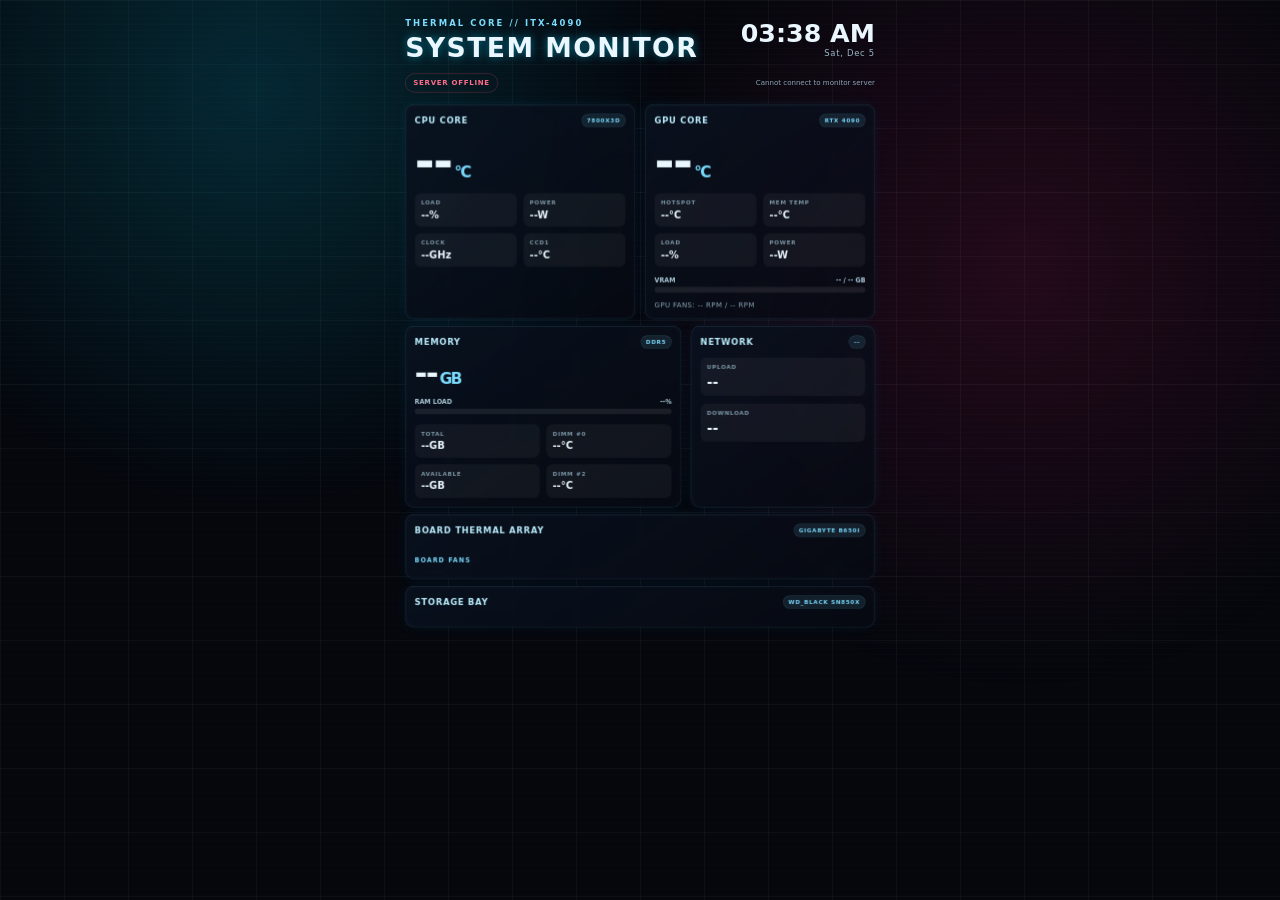
<file: Wallpaper_v1/index.html>
<!DOCTYPE html>
<html lang="en">
<head>
  <meta charset="UTF-8" />
  <meta name="viewport" content="width=1440, height=2560, initial-scale=1.0" />
  <title>System Monitor HUD</title>
  <link rel="stylesheet" href="./style.css" />
</head>
<body>
  <div class="bg-grid"></div>
  <div class="scanline"></div>

  <main class="dashboard">
    <header class="topbar">
      <div>
        <div class="eyebrow">THERMAL CORE // ITX-4090</div>
        <div class="title">SYSTEM MONITOR</div>
      </div>
      <div class="timebox">
        <div id="time" class="time">--:--</div>
        <div id="date" class="date">----</div>
      </div>
    </header>

    <section class="status-row">
      <div id="serverStatus" class="status-pill offline">SERVER OFFLINE</div>
      <div id="updatedAt" class="updated">Waiting for data...</div>
    </section>

    <section class="hero-grid">
      <article class="card major" id="cpuCard">
        <div class="card-header">
          <span>CPU CORE</span>
          <span class="chip">7800X3D</span>
        </div>
        <div class="big-metric">
          <span id="cpuTemp">--</span><span class="unit">°C</span>
        </div>
        <div class="metric-grid">
          <div><label>LOAD</label><strong id="cpuLoad">--%</strong></div>
          <div><label>POWER</label><strong id="cpuPower">--W</strong></div>
          <div><label>CLOCK</label><strong id="cpuClock">--GHz</strong></div>
          <div><label>CCD1</label><strong id="cpuCcd">--°C</strong></div>
        </div>
      </article>

      <article class="card major" id="gpuCard">
        <div class="card-header">
          <span>GPU CORE</span>
          <span class="chip">RTX 4090</span>
        </div>
        <div class="big-metric">
          <span id="gpuTemp">--</span><span class="unit">°C</span>
        </div>
        <div class="metric-grid">
          <div><label>HOTSPOT</label><strong id="gpuHotspot">--°C</strong></div>
          <div><label>MEM TEMP</label><strong id="gpuMemTemp">--°C</strong></div>
          <div><label>LOAD</label><strong id="gpuLoad">--%</strong></div>
          <div><label>POWER</label><strong id="gpuPower">--W</strong></div>
        </div>
        <div class="bar-block">
          <div class="bar-label">
            <span>VRAM</span>
            <span id="vramText">-- / -- GB</span>
          </div>
          <div class="bar"><div id="vramBar" class="bar-fill"></div></div>
        </div>
        <div class="fan-line" id="gpuFan">GPU FANS: -- RPM / -- RPM</div>
      </article>
    </section>

    <section class="mid-grid">
      <article class="card" id="ramCard">
        <div class="card-header">
          <span>MEMORY</span>
          <span class="chip">DDR5</span>
        </div>
        <div class="big-metric small">
          <span id="ramUsed">--</span><span class="unit">GB</span>
        </div>
        <div class="bar-block">
          <div class="bar-label">
            <span>RAM LOAD</span>
            <span id="ramText">--%</span>
          </div>
          <div class="bar"><div id="ramBar" class="bar-fill"></div></div>
        </div>
        <div class="metric-grid two">
          <div><label>TOTAL</label><strong id="ramTotal">--GB</strong></div>
          <div><label>DIMM #0</label><strong id="dimm0">--°C</strong></div>
          <div><label>AVAILABLE</label><strong id="ramAvailable">--GB</strong></div>
          <div><label>DIMM #2</label><strong id="dimm2">--°C</strong></div>
        </div>
      </article>

      <article class="card">
        <div class="card-header">
          <span>NETWORK</span>
          <span class="chip" id="networkName">--</span>
        </div>
        <div class="network-grid">
          <div>
            <label>UPLOAD</label>
            <strong id="netUp">--</strong>
          </div>
          <div>
            <label>DOWNLOAD</label>
            <strong id="netDown">--</strong>
          </div>
        </div>
      </article>
    </section>

    <section class="card wide">
      <div class="card-header">
        <span>BOARD THERMAL ARRAY</span>
        <span class="chip">GIGABYTE B650I</span>
      </div>
      <div id="boardTemps" class="sensor-list"></div>
      <div class="subsection-title">BOARD FANS</div>
      <div id="boardFans" class="sensor-list fans"></div>
    </section>

    <section class="card wide">
      <div class="card-header">
        <span>STORAGE BAY</span>
        <span class="chip">WD_BLACK SN850X</span>
      </div>
      <div id="storageList" class="storage-list"></div>
    </section>
  </main>

  <script src="./app.js"></script>
</body>
</html>
</file>
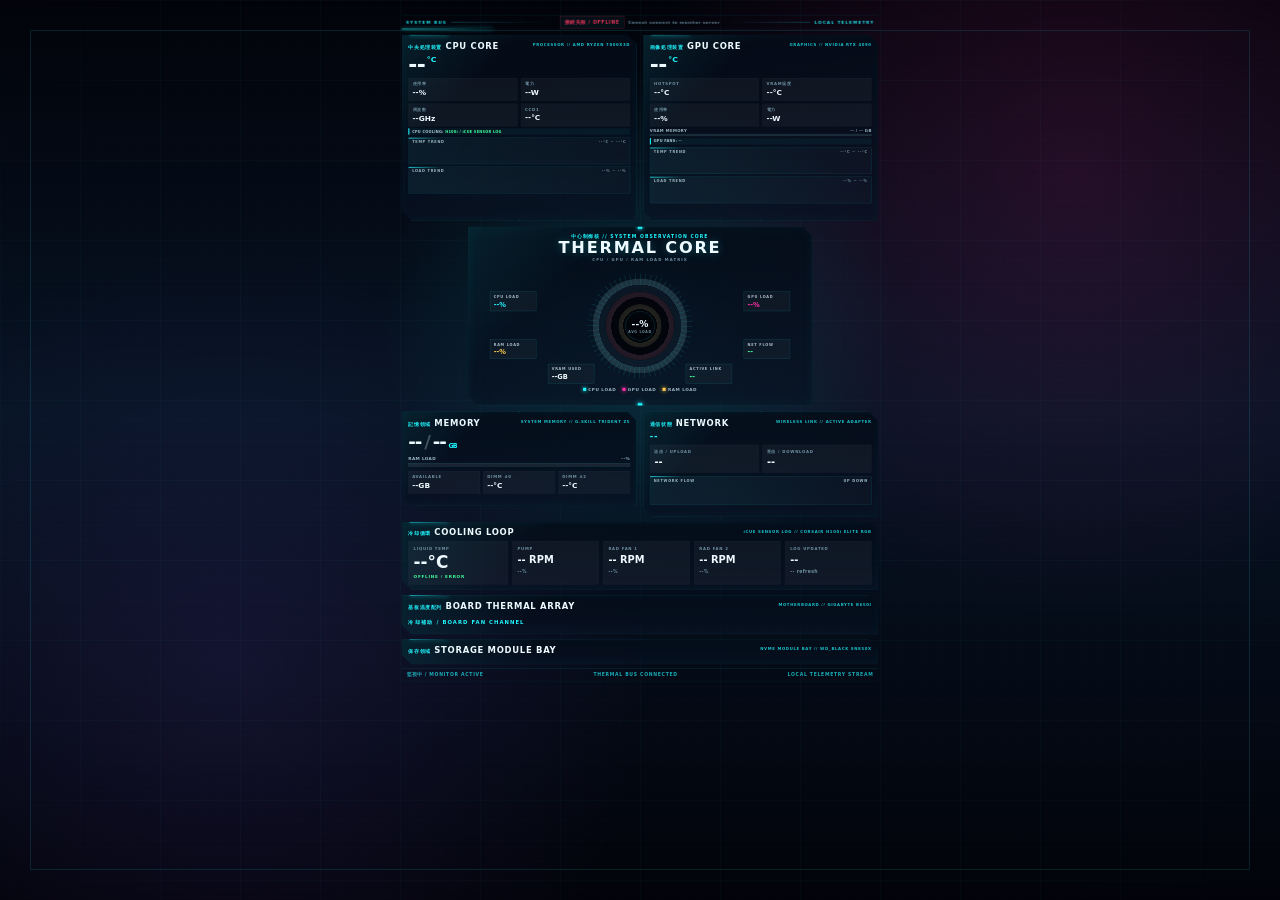
<file: Wallpaper_v2/index.html>
<!DOCTYPE html>
<html lang="en">
<head>
  <meta charset="UTF-8" />
  <meta name="viewport" content="width=1440, height=2560, initial-scale=1.0" />
  <title>Thermal Core HUD</title>
  <link rel="icon" href="data:," />
  <link rel="stylesheet" href="./style.css" />
</head>

<body>
  <div class="ambient"></div>
  <div class="grid-layer"></div>
  <div class="scanline"></div>
  <div class="corner-frame"></div>

  <main class="hud">
    <section class="system-bus">
      <div class="bus-left">
        <span class="bus-label">SYSTEM BUS</span>
        <span class="bus-line"></span>
      </div>

      <div class="bus-center">
        <span id="serverStatus" class="status-pill offline">接続待機 / OFFLINE</span>
        <span id="updatedAt" class="telemetry-text">Waiting for telemetry stream...</span>
      </div>

      <div class="bus-right">
        <span class="bus-line reverse"></span>
        <span class="bus-label">LOCAL TELEMETRY</span>
      </div>
    </section>

    <section class="radial-stack">

      <section class="top-pair">
        <article class="module cpu-module source-node">
          <div class="module-top">
            <div class="module-title-row">
              <span class="module-kana">中央処理装置</span>
              <span class="module-title">CPU CORE</span>
            </div>
            <div class="section-code">PROCESSOR // AMD RYZEN 7800X3D</div>
          </div>

          <div class="thermal-readout">
            <span id="cpuTemp" class="temp-value">--</span>
            <span class="degree">°C</span>
          </div>

          <div class="metric-grid">
            <div><label>使用率</label><strong id="cpuLoad">--%</strong></div>
            <div><label>電力</label><strong id="cpuPower">--W</strong></div>
            <div><label>周波数</label><strong id="cpuClock">--GHz</strong></div>
            <div><label>CCD1</label><strong id="cpuCcd">--°C</strong></div>
          </div>

          <div class="status-strip cpu-status-strip">
            CPU COOLING: <span class="passive">H100i / iCUE SENSOR LOG</span>
          </div>

          <div class="trend-stack">
            <div class="subchart">
              <div class="subchart-head">
                <span>TEMP TREND</span>
                <span id="cpuTempScale">--°C ~ --°C</span>
              </div>
              <canvas id="cpuTempChart" class="mini-chart" width="620" height="58"></canvas>
            </div>

            <div class="subchart">
              <div class="subchart-head">
                <span>LOAD TREND</span>
                <span id="cpuLoadScale">--% ~ --%</span>
              </div>
              <canvas id="cpuLoadChart" class="mini-chart" width="620" height="58"></canvas>
            </div>
          </div>
        </article>

        <article class="module gpu-module source-node">
          <div class="module-top">
            <div class="module-title-row">
              <span class="module-kana">画像処理装置</span>
              <span class="module-title">GPU CORE</span>
            </div>
            <div class="section-code">GRAPHICS // NVIDIA RTX 4090</div>
          </div>

          <div class="thermal-readout">
            <span id="gpuTemp" class="temp-value">--</span>
            <span class="degree">°C</span>
          </div>

          <div class="metric-grid">
            <div><label>HOTSPOT</label><strong id="gpuHotspot">--°C</strong></div>
            <div><label>VRAM温度</label><strong id="gpuMemTemp">--°C</strong></div>
            <div><label>使用率</label><strong id="gpuLoad">--%</strong></div>
            <div><label>電力</label><strong id="gpuPower">--W</strong></div>
          </div>

          <div class="bar-zone gpu-vram-zone">
            <div class="bar-head">
              <span>VRAM MEMORY</span>
              <span id="vramText">-- / -- GB</span>
            </div>
            <div class="hud-bar">
              <div id="vramBar" class="hud-bar-fill gpu-fill"></div>
            </div>
          </div>

          <div id="gpuFan" class="status-strip">GPU FANS: --</div>

          <div class="trend-stack gpu-chart-stack">
            <div class="subchart">
              <div class="subchart-head">
                <span>TEMP TREND</span>
                <span id="gpuTempScale">--°C ~ --°C</span>
              </div>
              <canvas id="gpuTempChart" class="mini-chart" width="620" height="58"></canvas>
            </div>

            <div class="subchart">
              <div class="subchart-head">
                <span>LOAD TREND</span>
                <span id="gpuLoadScale">--% ~ --%</span>
              </div>
              <canvas id="gpuLoadChart" class="mini-chart" width="620" height="58"></canvas>
            </div>
          </div>
        </article>
      </section>

      <section class="core-row">
        <article class="module hub-module core-node">
          <div class="hub-title-area">
            <div class="module-kana">中心制御核 // SYSTEM OBSERVATION CORE</div>
            <h1>THERMAL CORE</h1>
            <div class="hub-subtitle">CPU / GPU / RAM LOAD MATRIX</div>
          </div>

          <div class="hub-orbit">
            <div class="outer-ticks"></div>

            <div class="ring ring-cpu" id="ringCpu">
              <div class="ring ring-gpu" id="ringGpu">
                <div class="ring ring-ram" id="ringRam">
                  <div class="hub-center">
                    <div id="hubAvg" class="hub-avg">--%</div>
                    <div class="hub-label">AVG LOAD</div>
                  </div>
                </div>
              </div>
            </div>

            <div class="ring-callout callout-cpu">
              <span>CPU LOAD</span>
              <strong id="hubCpuLoad">--%</strong>
            </div>

            <div class="ring-callout callout-gpu">
              <span>GPU LOAD</span>
              <strong id="hubGpuLoad">--%</strong>
            </div>

            <div class="ring-callout callout-ram">
              <span>RAM LOAD</span>
              <strong id="hubRamLoad">--%</strong>
            </div>

            <div class="ring-callout callout-net">
              <span>NET FLOW</span>
              <strong id="hubNetFlow">--</strong>
            </div>

            <div class="ring-callout callout-vram">
              <span>VRAM USED</span>
              <strong id="hubVram">--GB</strong>
            </div>

            <div class="ring-callout callout-link">
              <span>ACTIVE LINK</span>
              <strong id="hubNetwork">--</strong>
            </div>
          </div>

          <div class="ring-legend">
            <div><span class="legend-dot cpu-dot"></span>CPU LOAD</div>
            <div><span class="legend-dot gpu-dot"></span>GPU LOAD</div>
            <div><span class="legend-dot ram-dot"></span>RAM LOAD</div>
          </div>
        </article>
      </section>

      <section class="bottom-pair">
        <article class="module memory-module sink-node">
          <div class="module-top compact">
            <div class="module-title-row">
              <span class="module-kana">記憶領域</span>
              <span class="module-title">MEMORY</span>
            </div>
            <div class="section-code">SYSTEM MEMORY // G.SKILL TRIDENT Z5</div>
          </div>

          <div class="memory-main">
            <span id="ramUsed">--</span>
            <span class="slash">/</span>
            <span id="ramTotal">--</span>
            <small>GB</small>
          </div>

          <div class="bar-zone">
            <div class="bar-head">
              <span>RAM LOAD</span>
              <span id="ramText">--%</span>
            </div>
            <div class="hud-bar">
              <div id="ramBar" class="hud-bar-fill ram-fill"></div>
            </div>
          </div>

          <div class="mini-row">
            <div><label>AVAILABLE</label><strong id="ramAvailable">--GB</strong></div>
            <div><label>DIMM #0</label><strong id="dimm0">--°C</strong></div>
            <div><label>DIMM #2</label><strong id="dimm2">--°C</strong></div>
          </div>
        </article>

        <article class="module network-module sink-node">
          <div class="module-top compact">
            <div class="module-title-row">
              <span class="module-kana">通信状態</span>
              <span class="module-title">NETWORK</span>
            </div>
            <div class="section-code">WIRELESS LINK // ACTIVE ADAPTER</div>
          </div>

          <div class="network-name" id="networkName">--</div>

          <div class="net-duo">
            <div><label>送信 / UPLOAD</label><strong id="netUp">--</strong></div>
            <div><label>受信 / DOWNLOAD</label><strong id="netDown">--</strong></div>
          </div>

          <div class="chart-panel network-chart-panel">
            <div class="chart-head">
              <span>NETWORK FLOW</span>
              <span><b class="legend-cyan"></b>UP <b class="legend-purple"></b>DOWN</span>
            </div>
            <canvas id="netChart" class="mini-chart" width="620" height="64"></canvas>
          </div>
        </article>
      </section>
    </section>

    <section class="module cooler-module axial-module">
      <div class="section-head">
        <div class="module-title-row">
          <span class="module-kana">冷却循環</span>
          <span class="module-title">COOLING LOOP</span>
        </div>
        <div class="section-code">iCUE SENSOR LOG // CORSAIR H100i ELITE RGB</div>
      </div>

      <div class="cooler-grid">
        <div class="cooler-primary">
          <label>LIQUID TEMP</label>
          <strong id="coolerLiquid">--°C</strong>
          <span id="coolerStatus" class="cooler-status">NOT POLLED</span>
        </div>

        <div class="cooler-item">
          <label>PUMP</label>
          <strong id="coolerPump">-- RPM</strong>
          <span id="coolerPumpDuty">--%</span>
        </div>

        <div class="cooler-item">
          <label>RAD FAN 1</label>
          <strong id="coolerFan1">-- RPM</strong>
          <span id="coolerFan1Duty">--%</span>
        </div>

        <div class="cooler-item">
          <label>RAD FAN 2</label>
          <strong id="coolerFan2">-- RPM</strong>
          <span id="coolerFan2Duty">--%</span>
        </div>

        <div class="cooler-item">
          <label>LOG UPDATED</label>
          <strong id="coolerUpdated">--</strong>
          <span id="coolerRefresh">-- refresh</span>
        </div>
      </div>
    </section>

    <section class="module board-module axial-module">
      <div class="section-head">
        <div class="module-title-row">
          <span class="module-kana">基板温度配列</span>
          <span class="module-title">BOARD THERMAL ARRAY</span>
        </div>
        <div class="section-code">MOTHERBOARD // GIGABYTE B650I</div>
      </div>

      <div id="boardTemps" class="board-grid"></div>

      <div class="fan-head">冷却補助 / BOARD FAN CHANNEL</div>
      <div id="boardFans" class="fan-grid"></div>
    </section>

    <section class="module storage-module axial-module">
      <div class="section-head">
        <div class="module-title-row">
          <span class="module-kana">保存領域</span>
          <span class="module-title">STORAGE MODULE BAY</span>
        </div>
        <div class="section-code">NVME MODULE BAY // WD_BLACK SN850X</div>
      </div>

      <div id="storageList" class="drive-grid"></div>
    </section>

    <footer class="hud-footer">
      <span>監視中 / MONITOR ACTIVE</span>
      <span>THERMAL BUS CONNECTED</span>
      <span>LOCAL TELEMETRY STREAM</span>
    </footer>
  </main>

  <script src="./app.js"></script>
</body>
</html>
</file>
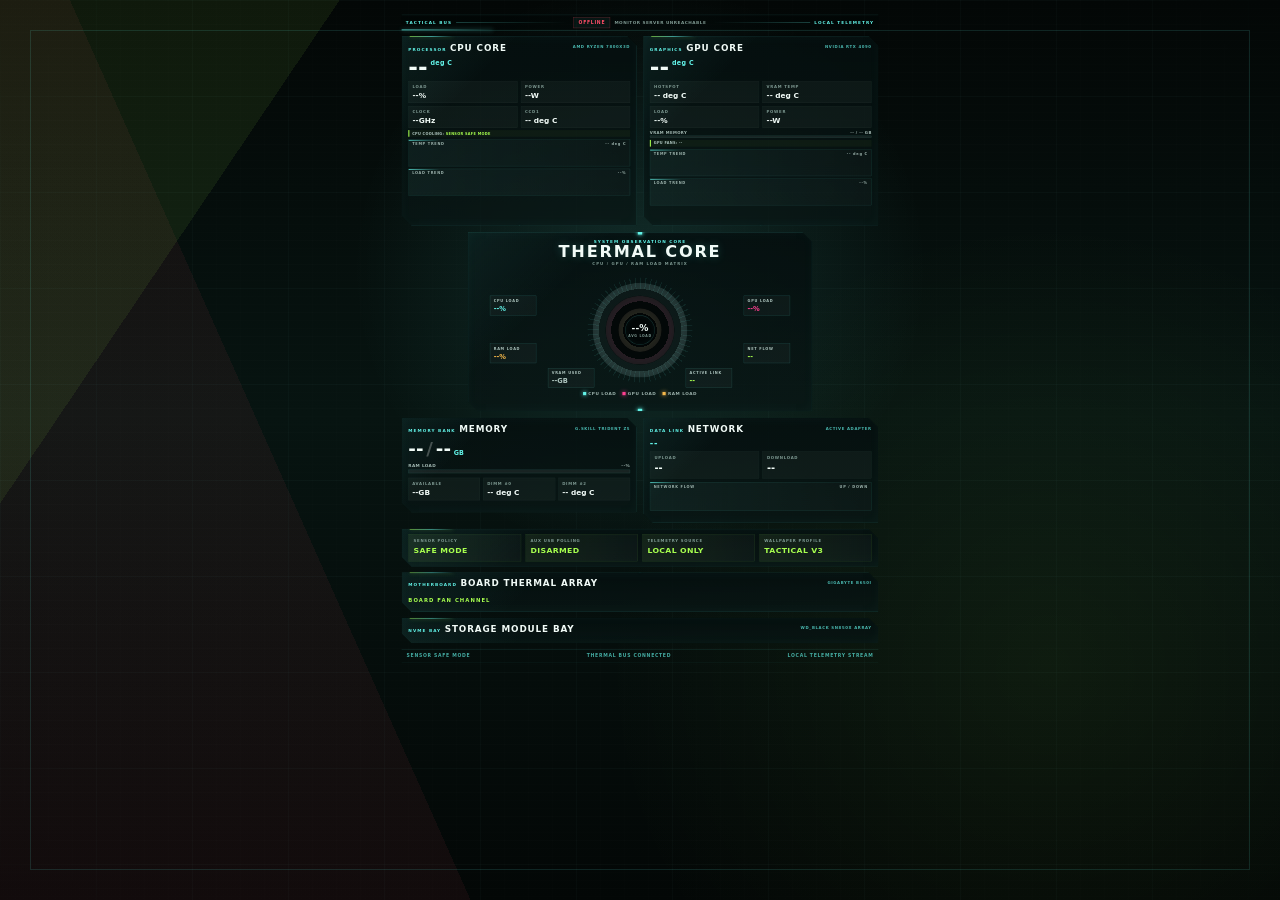
<file: Wallpaper_v3/index.html>
<!DOCTYPE html>
<html lang="en">
<head>
  <meta charset="UTF-8" />
  <meta name="viewport" content="width=1440, height=2560, initial-scale=1.0" />
  <title>Tactical Thermal Core</title>
  <link rel="icon" href="data:," />
  <link rel="stylesheet" href="./style.css" />
</head>

<body>
  <div class="ambient"></div>
  <div class="grid-layer"></div>
  <div class="scanline"></div>
  <div class="corner-frame"></div>

  <main class="hud">
    <section class="system-bus">
      <div class="bus-left">
        <span class="bus-label">TACTICAL BUS</span>
        <span class="bus-line"></span>
      </div>

      <div class="bus-center">
        <span id="serverStatus" class="status-pill offline">OFFLINE</span>
        <span id="updatedAt" class="telemetry-text">Waiting for telemetry stream...</span>
      </div>

      <div class="bus-right">
        <span class="bus-line reverse"></span>
        <span class="bus-label">LOCAL TELEMETRY</span>
      </div>
    </section>

    <section class="radial-stack">
      <section class="top-pair">
        <article class="module cpu-module source-node">
          <div class="module-top">
            <div class="module-title-row">
              <span class="module-kana">PROCESSOR</span>
              <span class="module-title">CPU CORE</span>
            </div>
            <div class="section-code">AMD RYZEN 7800X3D</div>
          </div>

          <div class="thermal-readout">
            <span id="cpuTemp" class="temp-value">--</span>
            <span class="degree">deg C</span>
          </div>

          <div class="metric-grid">
            <div><label>LOAD</label><strong id="cpuLoad">--%</strong></div>
            <div><label>POWER</label><strong id="cpuPower">--W</strong></div>
            <div><label>CLOCK</label><strong id="cpuClock">--GHz</strong></div>
            <div><label>CCD1</label><strong id="cpuCcd">-- deg C</strong></div>
          </div>

          <div class="status-strip cpu-status-strip">
            CPU COOLING: <span class="passive">SENSOR SAFE MODE</span>
          </div>

          <div class="trend-stack">
            <div class="subchart">
              <div class="subchart-head">
                <span>TEMP TREND</span>
                <span id="cpuTempScale">-- deg C</span>
              </div>
              <canvas id="cpuTempChart" class="mini-chart" width="620" height="58"></canvas>
            </div>

            <div class="subchart">
              <div class="subchart-head">
                <span>LOAD TREND</span>
                <span id="cpuLoadScale">--%</span>
              </div>
              <canvas id="cpuLoadChart" class="mini-chart" width="620" height="58"></canvas>
            </div>
          </div>
        </article>

        <article class="module gpu-module source-node">
          <div class="module-top">
            <div class="module-title-row">
              <span class="module-kana">GRAPHICS</span>
              <span class="module-title">GPU CORE</span>
            </div>
            <div class="section-code">NVIDIA RTX 4090</div>
          </div>

          <div class="thermal-readout">
            <span id="gpuTemp" class="temp-value">--</span>
            <span class="degree">deg C</span>
          </div>

          <div class="metric-grid">
            <div><label>HOTSPOT</label><strong id="gpuHotspot">-- deg C</strong></div>
            <div><label>VRAM TEMP</label><strong id="gpuMemTemp">-- deg C</strong></div>
            <div><label>LOAD</label><strong id="gpuLoad">--%</strong></div>
            <div><label>POWER</label><strong id="gpuPower">--W</strong></div>
          </div>

          <div class="bar-zone gpu-vram-zone">
            <div class="bar-head">
              <span>VRAM MEMORY</span>
              <span id="vramText">-- / -- GB</span>
            </div>
            <div class="hud-bar">
              <div id="vramBar" class="hud-bar-fill gpu-fill"></div>
            </div>
          </div>

          <div id="gpuFan" class="status-strip">GPU FANS: --</div>

          <div class="trend-stack gpu-chart-stack">
            <div class="subchart">
              <div class="subchart-head">
                <span>TEMP TREND</span>
                <span id="gpuTempScale">-- deg C</span>
              </div>
              <canvas id="gpuTempChart" class="mini-chart" width="620" height="58"></canvas>
            </div>

            <div class="subchart">
              <div class="subchart-head">
                <span>LOAD TREND</span>
                <span id="gpuLoadScale">--%</span>
              </div>
              <canvas id="gpuLoadChart" class="mini-chart" width="620" height="58"></canvas>
            </div>
          </div>
        </article>
      </section>

      <section class="core-row">
        <article class="module hub-module core-node">
          <div class="hub-title-area">
            <div class="module-kana">SYSTEM OBSERVATION CORE</div>
            <h1>THERMAL CORE</h1>
            <div class="hub-subtitle">CPU / GPU / RAM LOAD MATRIX</div>
          </div>

          <div class="hub-orbit">
            <div class="outer-ticks"></div>

            <div class="ring ring-cpu" id="ringCpu">
              <div class="ring ring-gpu" id="ringGpu">
                <div class="ring ring-ram" id="ringRam">
                  <div class="hub-center">
                    <div id="hubAvg" class="hub-avg">--%</div>
                    <div class="hub-label">AVG LOAD</div>
                  </div>
                </div>
              </div>
            </div>

            <div class="ring-callout callout-cpu"><span>CPU LOAD</span><strong id="hubCpuLoad">--%</strong></div>
            <div class="ring-callout callout-gpu"><span>GPU LOAD</span><strong id="hubGpuLoad">--%</strong></div>
            <div class="ring-callout callout-ram"><span>RAM LOAD</span><strong id="hubRamLoad">--%</strong></div>
            <div class="ring-callout callout-net"><span>NET FLOW</span><strong id="hubNetFlow">--</strong></div>
            <div class="ring-callout callout-vram"><span>VRAM USED</span><strong id="hubVram">--GB</strong></div>
            <div class="ring-callout callout-link"><span>ACTIVE LINK</span><strong id="hubNetwork">--</strong></div>
          </div>

          <div class="ring-legend">
            <div><span class="legend-dot cpu-dot"></span>CPU LOAD</div>
            <div><span class="legend-dot gpu-dot"></span>GPU LOAD</div>
            <div><span class="legend-dot ram-dot"></span>RAM LOAD</div>
          </div>
        </article>
      </section>

      <section class="bottom-pair">
        <article class="module memory-module sink-node">
          <div class="module-top compact">
            <div class="module-title-row">
              <span class="module-kana">MEMORY BANK</span>
              <span class="module-title">MEMORY</span>
            </div>
            <div class="section-code">G.SKILL TRIDENT Z5</div>
          </div>

          <div class="memory-main">
            <span id="ramUsed">--</span>
            <span class="slash">/</span>
            <span id="ramTotal">--</span>
            <small>GB</small>
          </div>

          <div class="bar-zone">
            <div class="bar-head">
              <span>RAM LOAD</span>
              <span id="ramText">--%</span>
            </div>
            <div class="hud-bar">
              <div id="ramBar" class="hud-bar-fill ram-fill"></div>
            </div>
          </div>

          <div class="mini-row">
            <div><label>AVAILABLE</label><strong id="ramAvailable">--GB</strong></div>
            <div><label>DIMM #0</label><strong id="dimm0">-- deg C</strong></div>
            <div><label>DIMM #2</label><strong id="dimm2">-- deg C</strong></div>
          </div>
        </article>

        <article class="module network-module sink-node">
          <div class="module-top compact">
            <div class="module-title-row">
              <span class="module-kana">DATA LINK</span>
              <span class="module-title">NETWORK</span>
            </div>
            <div class="section-code">ACTIVE ADAPTER</div>
          </div>

          <div class="network-name" id="networkName">--</div>

          <div class="net-duo">
            <div><label>UPLOAD</label><strong id="netUp">--</strong></div>
            <div><label>DOWNLOAD</label><strong id="netDown">--</strong></div>
          </div>

          <div class="chart-panel network-chart-panel">
            <div class="chart-head">
              <span>NETWORK FLOW</span>
              <span>UP / DOWN</span>
            </div>
            <canvas id="netChart" class="mini-chart" width="620" height="64"></canvas>
          </div>
        </article>
      </section>
    </section>

    <section class="module ops-strip axial-module">
      <div class="ops-item">
        <span>SENSOR POLICY</span>
        <strong>SAFE MODE</strong>
      </div>
      <div class="ops-item">
        <span>AUX USB POLLING</span>
        <strong>DISARMED</strong>
      </div>
      <div class="ops-item">
        <span>TELEMETRY SOURCE</span>
        <strong>LOCAL ONLY</strong>
      </div>
      <div class="ops-item">
        <span>WALLPAPER PROFILE</span>
        <strong>TACTICAL V3</strong>
      </div>
    </section>

    <section class="module board-module axial-module">
      <div class="section-head">
        <div class="module-title-row">
          <span class="module-kana">MOTHERBOARD</span>
          <span class="module-title">BOARD THERMAL ARRAY</span>
        </div>
        <div class="section-code">GIGABYTE B650I</div>
      </div>

      <div id="boardTemps" class="board-grid"></div>

      <div class="fan-head">BOARD FAN CHANNEL</div>
      <div id="boardFans" class="fan-grid"></div>
    </section>

    <section class="module storage-module axial-module">
      <div class="section-head">
        <div class="module-title-row">
          <span class="module-kana">NVME BAY</span>
          <span class="module-title">STORAGE MODULE BAY</span>
        </div>
        <div class="section-code">WD_BLACK SN850X ARRAY</div>
      </div>

      <div id="storageList" class="drive-grid"></div>
    </section>

    <footer class="hud-footer">
      <span>SENSOR SAFE MODE</span>
      <span>THERMAL BUS CONNECTED</span>
      <span>LOCAL TELEMETRY STREAM</span>
    </footer>
  </main>

  <script src="./app.js"></script>
</body>
</html>
</file>
<file: Wallpaper_v1/style.css>
* {
  box-sizing: border-box;
}

html, body {
  margin: 0;
  width: 100vw;
  height: 100vh;
  background: #05070d;
  color: #eaf7ff;
  font-family: "Segoe UI", system-ui, sans-serif;
  overflow: hidden;
}

body {
  position: relative;
}

.bg-grid {
  position: fixed;
  inset: 0;
  background:
    radial-gradient(circle at 20% 10%, rgba(0, 210, 255, 0.16), transparent 32%),
    radial-gradient(circle at 80% 30%, rgba(255, 40, 120, 0.12), transparent 35%),
    linear-gradient(rgba(255,255,255,0.035) 1px, transparent 1px),
    linear-gradient(90deg, rgba(255,255,255,0.035) 1px, transparent 1px);
  background-size: auto, auto, 64px 64px, 64px 64px;
  filter: saturate(1.2);
}

.scanline {
  position: fixed;
  inset: 0;
  pointer-events: none;
  background: repeating-linear-gradient(
    to bottom,
    rgba(255,255,255,0.035),
    rgba(255,255,255,0.035) 1px,
    transparent 1px,
    transparent 6px
  );
  opacity: 0.28;
}

.dashboard {
  position: absolute;
  left: 50%;
  top: 50%;
  width: 1440px;
  height: 2560px;
  padding: 52px;
  transform: translate(-50%, -50%) scale(var(--scale, 1));
  transform-origin: center center;
}

.topbar {
  display: flex;
  justify-content: space-between;
  align-items: flex-start;
  margin-bottom: 28px;
}

.eyebrow {
  color: #7bdcff;
  letter-spacing: 6px;
  font-size: 24px;
  font-weight: 700;
}

.title {
  margin-top: 12px;
  font-size: 76px;
  font-weight: 800;
  letter-spacing: 4px;
  text-shadow: 0 0 28px rgba(0, 210, 255, 0.5);
}

.timebox {
  text-align: right;
}

.time {
  font-size: 72px;
  font-weight: 800;
}

.date {
  color: #9cb9c9;
  font-size: 24px;
  letter-spacing: 2px;
}

.status-row {
  display: flex;
  justify-content: space-between;
  align-items: center;
  margin-bottom: 34px;
}

.status-pill {
  padding: 14px 22px;
  border: 1px solid rgba(124, 220, 255, 0.5);
  border-radius: 999px;
  font-weight: 800;
  letter-spacing: 2px;
  font-size: 20px;
}

.status-pill.online {
  color: #9fffd1;
  box-shadow: 0 0 24px rgba(70, 255, 170, 0.18);
}

.status-pill.offline {
  color: #ff6b8b;
  border-color: rgba(255, 80, 120, 0.6);
}

.updated {
  color: #8aa5b5;
  font-size: 20px;
}

.hero-grid {
  display: grid;
  grid-template-columns: 1fr 1fr;
  gap: 28px;
  margin-bottom: 20px;
}

.mid-grid {
  display: grid;
  grid-template-columns: 1.2fr 0.8fr;
  gap: 28px;
  margin-bottom: 20px;
}

.card {
  position: relative;
  padding: 26px;
  border: 1px solid rgba(124, 220, 255, 0.22);
  border-radius: 24px;
  background: linear-gradient(145deg, rgba(10, 18, 32, 0.86), rgba(7, 11, 20, 0.74));
  box-shadow: 0 0 40px rgba(0, 180, 255, 0.08), inset 0 0 24px rgba(255,255,255,0.03);
  backdrop-filter: blur(12px);
}

.card.major {
  min-height: 470px;
}

.card.wide {
  margin-bottom: 20px;
}

.card-header {
  display: flex;
  justify-content: space-between;
  align-items: center;
  color: #bcefff;
  font-size: 24px;
  font-weight: 800;
  letter-spacing: 2px;
  margin-bottom: 26px;
}

.chip {
  padding: 8px 14px;
  border-radius: 999px;
  background: rgba(124, 220, 255, 0.1);
  color: #7bdcff;
  font-size: 16px;
  border: 1px solid rgba(124, 220, 255, 0.24);
}

.big-metric {
  font-size: 138px;
  line-height: 1;
  font-weight: 900;
  letter-spacing: -5px;
  margin-bottom: 24px;
}

.big-metric.small {
  font-size: 88px;
}

.unit {
  font-size: 44px;
  color: #7bdcff;
  margin-left: 8px;
}

.metric-grid {
  display: grid;
  grid-template-columns: 1fr 1fr;
  gap: 18px;
}

.metric-grid.two {
  margin-top: 28px;
}

.metric-grid div,
.network-grid div {
  padding: 18px;
  border-radius: 18px;
  background: rgba(255,255,255,0.045);
}

label {
  display: block;
  color: #7f99a8;
  font-size: 16px;
  font-weight: 800;
  letter-spacing: 2px;
  margin-bottom: 8px;
}

strong {
  font-size: 28px;
}

.bar-block {
  margin-top: 26px;
}

.bar-label {
  display: flex;
  justify-content: space-between;
  color: #accad8;
  font-size: 18px;
  font-weight: 700;
  margin-bottom: 10px;
}

.bar {
  height: 16px;
  border-radius: 999px;
  background: rgba(255,255,255,0.08);
  overflow: hidden;
}

.bar-fill {
  width: 0%;
  height: 100%;
  border-radius: inherit;
  background: linear-gradient(90deg, #3ad9ff, #8dffcf);
  box-shadow: 0 0 18px rgba(58, 217, 255, 0.45);
  transition: width 0.35s ease;
}

.fan-line {
  margin-top: 24px;
  color: #8aa5b5;
  font-size: 20px;
  letter-spacing: 1px;
}

.network-grid {
  display: grid;
  gap: 22px;
}

.network-grid strong {
  font-size: 40px;
}

.sensor-list {
  display: grid;
  grid-template-columns: repeat(3, 1fr);
  gap: 18px;
}

.sensor {
  padding: 18px;
  border-radius: 18px;
  background: rgba(255,255,255,0.045);
  border: 1px solid rgba(255,255,255,0.05);
}

.sensor-name {
  color: #9fb8c6;
  font-size: 18px;
  font-weight: 700;
}

.sensor-value {
  margin-top: 8px;
  font-size: 36px;
  font-weight: 900;
}

.subsection-title {
  margin: 30px 0 16px;
  color: #7bdcff;
  letter-spacing: 3px;
  font-size: 18px;
  font-weight: 900;
}

.storage-list {
  display: grid;
  gap: 18px;
}

.drive {
  display: grid;
  grid-template-columns: 120px 1fr 120px 130px;
  align-items: center;
  gap: 20px;
  padding: 22px;
  border-radius: 20px;
  background: rgba(255,255,255,0.045);
}

.drive-name {
  font-size: 30px;
  font-weight: 900;
}

.drive-meta {
  color: #91aebb;
  font-size: 18px;
}

.drive-temp {
  font-size: 36px;
  font-weight: 900;
  text-align: right;
}

.drive-life {
  color: #9fffd1;
  font-size: 20px;
  font-weight: 800;
  text-align: right;
}

.normal {
  color: #eaf7ff;
}

.warm {
  color: #ffd36a;
  text-shadow: 0 0 18px rgba(255, 190, 70, 0.35);
}

.hot {
  color: #ff5d7d;
  text-shadow: 0 0 22px rgba(255, 80, 120, 0.5);
}
</file>
<file: Wallpaper_v2/style.css>
:root {
  --bg: #02030a;
  --panel: rgba(4, 12, 24, 0.9);
  --panel2: rgba(8, 18, 34, 0.74);

  --cyan: #20f7ff;
  --magenta: #ff2ea6;
  --purple: #8f5cff;
  --amber: #ffcc4d;
  --red: #ff3b64;
  --green: #42ff9b;

  --text: #edfaff;
  --muted: #6f91a2;
  --line: rgba(32, 247, 255, 0.24);
  --scale: 1;
}

* {
  box-sizing: border-box;
}

html,
body {
  margin: 0;
  width: 100vw;
  height: 100vh;
  background: var(--bg);
  color: var(--text);
  font-family: "Segoe UI", "Yu Gothic UI", "Meiryo", system-ui, sans-serif;
  overflow: hidden;
}

.ambient {
  position: fixed;
  inset: 0;
  background:
    radial-gradient(circle at 50% 36%, rgba(32, 247, 255, 0.13), transparent 30%),
    radial-gradient(circle at 84% 20%, rgba(255, 46, 166, 0.13), transparent 34%),
    radial-gradient(circle at 18% 74%, rgba(143, 92, 255, 0.11), transparent 34%),
    linear-gradient(180deg, #02030a 0%, #061323 46%, #02030a 100%);
}

.grid-layer {
  position: fixed;
  inset: 0;
  opacity: 0.42;
  background:
    linear-gradient(rgba(32, 247, 255, 0.05) 1px, transparent 1px),
    linear-gradient(90deg, rgba(32, 247, 255, 0.05) 1px, transparent 1px),
    linear-gradient(rgba(255, 255, 255, 0.02) 1px, transparent 1px),
    linear-gradient(90deg, rgba(255, 255, 255, 0.02) 1px, transparent 1px);
  background-size: 80px 80px, 80px 80px, 20px 20px, 20px 20px;
  mask-image: radial-gradient(circle at center, black 0%, black 78%, transparent 100%);
}

.scanline {
  position: fixed;
  inset: 0;
  pointer-events: none;
  background: repeating-linear-gradient(
    to bottom,
    rgba(255, 255, 255, 0.025),
    rgba(255, 255, 255, 0.025) 1px,
    transparent 1px,
    transparent 7px
  );
  opacity: 0.15;
  mix-blend-mode: screen;
}

.corner-frame {
  position: fixed;
  inset: 30px;
  border: 1px solid rgba(32, 247, 255, 0.12);
  pointer-events: none;
}

.hud {
  position: absolute;
  left: 50%;
  top: 50%;
  width: 1440px;
  height: 2560px;
  padding: 42px;
  transform: translate(-50%, -50%) scale(var(--scale));
  transform-origin: center center;
}

/* Top bus */
.system-bus {
  height: 42px;
  display: grid;
  grid-template-columns: 1fr auto 1fr;
  align-items: center;
  gap: 18px;
  margin-bottom: 14px;
  border-top: 1px solid rgba(32, 247, 255, 0.18);
  border-bottom: 1px solid rgba(32, 247, 255, 0.10);
  padding: 0 12px;
  position: relative;
  opacity: 0.94;
}

.system-bus::before {
  content: "";
  position: absolute;
  left: 0;
  bottom: -1px;
  width: 260px;
  height: 2px;
  background: linear-gradient(90deg, var(--cyan), transparent);
  box-shadow: 0 0 12px var(--cyan);
}

.bus-left,
.bus-center,
.bus-right {
  display: flex;
  align-items: center;
  gap: 12px;
}

.bus-left {
  justify-content: flex-start;
}

.bus-center {
  justify-content: center;
}

.bus-right {
  justify-content: flex-end;
}

.bus-label {
  color: var(--cyan);
  font-size: 12px;
  font-weight: 900;
  letter-spacing: 3px;
}

.bus-line {
  flex: 1;
  min-width: 120px;
  height: 1px;
  background: linear-gradient(90deg, rgba(32,247,255,0.7), transparent);
}

.bus-line.reverse {
  background: linear-gradient(90deg, transparent, rgba(32,247,255,0.7));
}

.status-pill {
  display: inline-block;
  padding: 7px 12px;
  border: 1px solid var(--line);
  font-size: 13px;
  font-weight: 900;
  letter-spacing: 2px;
  background: rgba(32, 247, 255, 0.05);
  white-space: nowrap;
}

.status-pill.online {
  color: var(--green);
  border-color: rgba(66, 255, 155, 0.42);
  box-shadow: inset 0 0 18px rgba(66, 255, 155, 0.08);
}

.status-pill.offline {
  color: var(--red);
  border-color: rgba(255, 59, 100, 0.48);
}

.telemetry-text {
  color: var(--muted);
  font-size: 12px;
  font-weight: 900;
  letter-spacing: 1px;
  white-space: nowrap;
}

/* Layout */
.radial-stack {
  position: relative;
  margin-bottom: 14px;
}

.radial-lines {
  position: absolute;
  left: 0;
  top: 0;
  width: 100%;
  height: 1320px;
  pointer-events: none;
  z-index: 1;
  overflow: visible;
}

.top-pair,
.core-row,
.bottom-pair {
  position: relative;
  z-index: 3;
}

.top-pair,
.bottom-pair {
  display: grid;
  grid-template-columns: 1fr 1fr;
  gap: 18px;
}

.top-pair {
  margin-bottom: 16px;
}

.bottom-pair {
  margin-top: 16px;
}

.core-row {
  display: flex;
  justify-content: center;
}

/* SVG lines */
.bus-line-path {
  fill: none;
  stroke: rgba(32, 247, 255, 0.58);
  stroke-width: 2;
  stroke-linecap: square;
  stroke-linejoin: miter;
  filter: url(#lineGlow);
  opacity: 0.9;
}

.bus-line-main {
  stroke: rgba(32, 247, 255, 0.78);
  stroke-width: 2.5;
}

.bus-node {
  fill: var(--cyan);
  opacity: 0.95;
  filter: url(#lineGlow);
}

.bus-node-main {
  fill: var(--green);
}

/* Modules */
.module {
  position: relative;
  background:
    linear-gradient(135deg, rgba(32, 247, 255, 0.085), transparent 28%),
    linear-gradient(180deg, var(--panel), var(--panel2));
  border: 1px solid var(--line);
  clip-path: polygon(0 0, calc(100% - 28px) 0, 100% 28px, 100% 100%, 28px 100%, 0 calc(100% - 28px));
  padding: 18px;
  box-shadow:
    inset 0 0 34px rgba(32, 247, 255, 0.035),
    0 0 32px rgba(0, 0, 0, 0.18);
}

.module::before {
  content: "";
  position: absolute;
  top: -1px;
  left: 22px;
  width: 110px;
  height: 2px;
  background: linear-gradient(90deg, var(--cyan), transparent);
  box-shadow: 0 0 12px var(--cyan);
}

.source-node::after {
  content: "";
  position: absolute;
  left: 50%;
  bottom: -16px;
  width: 2px;
  height: 16px;
  transform: translateX(-50%);
  background: rgba(32,247,255,0.45);
  box-shadow: 0 0 12px rgba(32,247,255,0.25);
}

.sink-node::before {
  content: "";
  position: absolute;
  left: 50%;
  top: -16px;
  width: 2px;
  height: 16px;
  transform: translateX(-50%);
  background: rgba(32,247,255,0.45);
  box-shadow: 0 0 12px rgba(32,247,255,0.25);
}

.core-node::before,
.core-node::after {
  content: "";
  position: absolute;
  left: 50%;
  width: 12px;
  height: 12px;
  transform: translateX(-50%);
  background: var(--cyan);
  box-shadow:
    0 0 10px rgba(34, 243, 255, 1),
    0 0 18px rgba(34, 243, 255, 0.5);
}

.core-node::before {
  top: -6px;
}

.core-node::after {
  bottom: -6px;
}

.axial-module {
  margin-bottom: 14px;
}

.axial-module::after {
  content: "";
  position: absolute;
  left: 50%;
  top: -16px;
  width: 1px;
  height: 16px;
  transform: translateX(-50%);
  background: rgba(32,247,255,0.35);
  box-shadow: 0 0 10px rgba(32,247,255,0.25);
}

/* Headers */
.module-top,
.section-head {
  display: flex;
  align-items: flex-start;
  justify-content: space-between;
  gap: 16px;
  margin-bottom: 10px;
}

.module-title-row {
  display: flex;
  align-items: baseline;
  gap: 10px;
  flex-wrap: wrap;
}

.module-kana {
  color: var(--cyan);
  font-size: 13px;
  font-weight: 900;
  letter-spacing: 3px;
}

.module-title {
  font-size: 24px;
  font-weight: 900;
  letter-spacing: 2px;
}

.section-code {
  color: rgba(32, 247, 255, 0.78);
  font-size: 11px;
  font-weight: 900;
  letter-spacing: 1.8px;
  margin-top: 5px;
  text-align: right;
  white-space: nowrap;
}

/* CPU / GPU */
.cpu-module,
.gpu-module {
  height: 530px;
  padding-bottom: 16px;
}

.thermal-readout {
  display: flex;
  align-items: flex-start;
  margin: 2px 0 10px;
}

.temp-value {
  font-size: 62px;
  line-height: 0.92;
  font-weight: 900;
  letter-spacing: -2px;
}

.degree {
  margin-left: 5px;
  font-size: 22px;
  font-weight: 900;
  color: var(--cyan);
}

.metric-grid {
  display: grid;
  grid-template-columns: repeat(2, 1fr);
  gap: 9px;
}

.metric-grid div,
.mini-row div,
.net-duo div,
.board-item,
.fan-item,
.drive-card,
.cooler-primary,
.cooler-item {
  background: rgba(255, 255, 255, 0.038);
  border: 1px solid rgba(255, 255, 255, 0.055);
}

.metric-grid div {
  padding: 9px 11px;
}

label {
  display: block;
  margin-bottom: 5px;
  color: var(--muted);
  font-size: 11px;
  font-weight: 900;
  letter-spacing: 2px;
}

strong {
  font-size: 21px;
  font-weight: 900;
}

.status-strip {
  min-height: 18px;
  margin-top: 6px;
  padding: 3px 8px;
  border-left: 3px solid var(--cyan);
  color: #a8c5d0;
  background: rgba(32, 247, 255, 0.05);
  font-size: 10px;
  line-height: 1.1;
  font-weight: 900;
  letter-spacing: 0.7px;
}

/* Bars */
.bar-zone {
  margin-top: 9px;
}

.gpu-vram-zone {
  margin-top: 6px;
}

.bar-head {
  display: flex;
  justify-content: space-between;
  margin-bottom: 6px;
  color: #9db7c4;
  font-size: 12px;
  font-weight: 900;
  letter-spacing: 1px;
}

.gpu-vram-zone .bar-head {
  margin-bottom: 3px;
  font-size: 11px;
}

.hud-bar {
  height: 10px;
  background: rgba(255, 255, 255, 0.08);
  border: 1px solid rgba(32, 247, 255, 0.18);
  overflow: hidden;
}

.gpu-vram-zone .hud-bar {
  height: 6px;
}

.hud-bar-fill {
  width: 0%;
  height: 100%;
  background: linear-gradient(90deg, var(--cyan), var(--green));
  box-shadow: 0 0 16px rgba(32, 247, 255, 0.42);
  transition: width 0.35s ease;
}

.gpu-fill {
  background: linear-gradient(90deg, var(--magenta), #ff77ca);
  box-shadow: 0 0 16px rgba(255, 46, 166, 0.35);
}

.ram-fill {
  background: linear-gradient(90deg, var(--amber), #ffe18a);
  box-shadow: 0 0 16px rgba(255, 204, 77, 0.35);
}

/* Charts */
.trend-stack,
.gpu-chart-stack {
  margin-top: 8px;
  display: flex;
  flex-direction: column;
  gap: 7px;
}

.subchart,
.chart-panel {
  padding: 6px 10px 6px;
  min-height: 74px;
  border: 1px solid rgba(32, 247, 255, 0.18);
  background:
    linear-gradient(90deg, rgba(32, 247, 255, 0.045), transparent),
    rgba(255, 255, 255, 0.018);
  position: relative;
}

.subchart::before,
.chart-panel::before {
  content: "";
  position: absolute;
  left: 0;
  top: 0;
  width: 88px;
  height: 2px;
  background: linear-gradient(90deg, var(--cyan), transparent);
}

.subchart-head,
.chart-head {
  display: flex;
  justify-content: space-between;
  align-items: center;
  margin-bottom: 3px;
  color: #9cb8c6;
  font-size: 10px;
  line-height: 1.1;
  font-weight: 900;
  letter-spacing: 2px;
}

.subchart-head span:last-child {
  color: var(--muted);
  font-size: 10px;
}

.mini-chart {
  display: block;
  width: 100%;
  height: 48px;
}

/* Hub */
.hub-module {
  width: 980px;
  height: 510px;
  padding: 18px 22px;
  overflow: visible !important;
  z-index: 3;
  box-shadow:
    inset 0 0 46px rgba(32, 247, 255, 0.045),
    0 0 42px rgba(32, 247, 255, 0.04);
}

.hub-title-area {
  text-align: center;
  margin-bottom: 2px;
}

.hub-title-area h1 {
  margin: 2px 0 0;
  font-size: 46px;
  line-height: 0.95;
  font-weight: 900;
  letter-spacing: 5px;
  text-shadow: 0 0 26px rgba(32, 247, 255, 0.3);
}

.hub-subtitle {
  color: var(--muted);
  font-size: 11px;
  font-weight: 900;
  letter-spacing: 3px;
  margin-top: 5px;
}

.hub-orbit {
  position: relative;
  height: 360px;
  display: flex;
  justify-content: center;
  align-items: center;
}

.outer-ticks {
  position: absolute;
  width: 300px;
  height: 300px;
  border-radius: 50%;
  background:
    repeating-conic-gradient(
      from 0deg,
      rgba(32, 247, 255, 0.25) 0deg 1.2deg,
      transparent 1.2deg 6deg
    );
  opacity: 0.34;
  -webkit-mask: radial-gradient(farthest-side, transparent 78%, #000 79%);
  mask: radial-gradient(farthest-side, transparent 78%, #000 79%);
}

.ring {
  position: relative;
  display: flex;
  justify-content: center;
  align-items: center;
  border-radius: 50%;
}

.ring::before {
  content: "";
  position: absolute;
  inset: 0;
  border-radius: inherit;
  background: conic-gradient(
    var(--accent) calc(var(--progress, 0) * 1%),
    rgba(255, 255, 255, 0.075) 0
  );
  -webkit-mask: radial-gradient(farthest-side, transparent calc(100% - var(--thickness)), #000 0);
  mask: radial-gradient(farthest-side, transparent calc(100% - var(--thickness)), #000 0);
  filter: drop-shadow(0 0 10px var(--accent));
}

.ring-cpu {
  width: 270px;
  height: 270px;
  --accent: var(--cyan);
  --thickness: 18px;
  background: rgba(255, 255, 255, 0.018);
}

.ring-gpu {
  width: 196px;
  height: 196px;
  --accent: var(--magenta);
  --thickness: 16px;
  background: rgba(3, 5, 10, 0.92);
}

.ring-ram {
  width: 124px;
  height: 124px;
  --accent: var(--amber);
  --thickness: 14px;
  background: rgba(3, 5, 10, 0.96);
}

.hub-center {
  width: 84px;
  height: 84px;
  border-radius: 50%;
  border: 1px solid rgba(32, 247, 255, 0.24);
  background: rgba(3, 5, 10, 0.98);
  display: flex;
  flex-direction: column;
  justify-content: center;
  align-items: center;
  box-shadow: inset 0 0 18px rgba(32, 247, 255, 0.05);
}

.hub-avg {
  font-size: 26px;
  font-weight: 900;
}

.hub-label {
  color: var(--muted);
  font-size: 9px;
  font-weight: 900;
  letter-spacing: 2px;
  margin-top: 4px;
}

.ring-callout {
  position: absolute;
  min-width: 132px;
  padding: 8px 10px;
  background: rgba(255, 255, 255, 0.032);
  border: 1px solid var(--line);
  color: #a8c0cb;
}

.ring-callout span {
  display: block;
  font-size: 10px;
  font-weight: 900;
  letter-spacing: 2px;
  margin-bottom: 5px;
}

.ring-callout strong {
  font-size: 19px;
}

.callout-cpu {
  left: 40px;
  top: 82px;
}

.callout-gpu {
  right: 40px;
  top: 82px;
}

.callout-ram {
  left: 40px;
  bottom: 86px;
}

.callout-net {
  right: 40px;
  bottom: 86px;
}

.callout-vram {
  left: 205px;
  bottom: 16px;
}

.callout-link {
  right: 205px;
  bottom: 16px;
}

.callout-cpu strong {
  color: var(--cyan);
}

.callout-gpu strong {
  color: var(--magenta);
}

.callout-ram strong {
  color: var(--amber);
}

.callout-net strong,
.callout-link strong {
  color: var(--green);
}

.callout-vram strong {
  color: var(--text);
}

.ring-legend {
  display: flex;
  justify-content: center;
  gap: 18px;
  color: #9db7c4;
  font-size: 12px;
  font-weight: 900;
  letter-spacing: 1.5px;
  margin: -6px 0 0;
}

.legend-dot {
  display: inline-block;
  width: 9px;
  height: 9px;
  margin-right: 6px;
  box-shadow: 0 0 12px currentColor;
}

.cpu-dot {
  background: var(--cyan);
  color: var(--cyan);
}

.gpu-dot {
  background: var(--magenta);
  color: var(--magenta);
}

.ram-dot {
  background: var(--amber);
  color: var(--amber);
}

/* Memory / Network */
.memory-module {
  height: 270px;
}

.network-module {
  height: 300px;
}

.memory-main {
  display: flex;
  align-items: baseline;
  gap: 8px;
  font-size: 52px;
  font-weight: 900;
  letter-spacing: -3px;
  margin-bottom: 10px;
}

.memory-main .slash {
  color: rgba(255, 255, 255, 0.25);
}

.memory-main small {
  font-size: 18px;
  color: var(--cyan);
}

.mini-row {
  display: grid;
  grid-template-columns: repeat(3, 1fr);
  gap: 9px;
  margin-top: 13px;
}

.mini-row div {
  padding: 10px;
}

.network-name {
  margin-top: 4px;
  color: var(--cyan);
  font-size: 24px;
  font-weight: 900;
  letter-spacing: 2px;
}

.net-duo {
  display: grid;
  grid-template-columns: repeat(2, 1fr);
  gap: 9px;
  margin-top: 10px;
}

.net-duo div {
  padding: 12px;
}

.net-duo strong {
  font-size: 28px;
}

.network-chart-panel {
  margin-top: 10px;
}

.network-chart-panel .mini-chart {
  height: 54px;
}

/* Cooling */
.cooler-module {
  margin-bottom: 13px;
  padding-top: 16px;
  padding-bottom: 16px;
}

.cooler-grid {
  display: grid;
  grid-template-columns: 1.15fr repeat(4, 1fr);
  gap: 12px;
}

.cooler-primary,
.cooler-item {
  padding: 14px;
  min-height: 100px;
}

.cooler-primary strong {
  display: block;
  font-size: 48px;
  line-height: 1;
  margin: 7px 0 6px;
}

.cooler-status {
  color: var(--green);
  font-size: 12px;
  font-weight: 900;
  letter-spacing: 2px;
}

.cooler-item strong {
  display: block;
  font-size: 28px;
  margin: 8px 0 6px;
}

.cooler-item span {
  color: var(--muted);
  font-size: 13px;
  font-weight: 900;
  letter-spacing: 1px;
}

/* Motherboard */
.board-module {
  margin-bottom: 13px;
  padding-top: 16px;
  padding-bottom: 16px;
}

.board-grid {
  display: grid;
  grid-template-columns: repeat(3, 1fr);
  gap: 11px;
}

.board-item {
  padding: 12px 16px;
  display: flex;
  justify-content: space-between;
  align-items: center;
  min-height: 64px;
}

.board-name {
  color: #aac2cc;
  font-size: 16px;
  font-weight: 900;
  letter-spacing: 1px;
}

.board-value {
  font-size: 28px;
  font-weight: 900;
}

.fan-head {
  margin: 14px 0 8px;
  color: var(--cyan);
  font-size: 15px;
  font-weight: 900;
  letter-spacing: 3px;
}

.fan-grid {
  display: grid;
  grid-template-columns: repeat(2, 1fr);
  gap: 11px;
}

.fan-item {
  padding: 12px 16px;
  display: flex;
  justify-content: space-between;
  align-items: center;
}

.fan-name {
  color: #aac2cc;
  font-size: 16px;
  font-weight: 900;
}

.fan-rpm {
  font-size: 28px;
  font-weight: 900;
}

/* Storage */
.storage-module {
  margin-bottom: 10px;
  padding-top: 16px;
  padding-bottom: 16px;
}

.drive-grid {
  display: grid;
  grid-template-columns: repeat(3, 1fr);
  gap: 14px;
}

.drive-card {
  padding: 16px;
  min-height: 210px;
  position: relative;
  overflow: hidden;
}

.drive-card::after {
  content: "";
  position: absolute;
  inset: auto 0 0 0;
  height: 3px;
  background: linear-gradient(90deg, transparent, var(--cyan), transparent);
  opacity: 0.72;
}

.drive-slot-row {
  display: flex;
  justify-content: space-between;
  align-items: center;
  margin-bottom: 8px;
}

.drive-slot {
  color: var(--muted);
  font-size: 12px;
  font-weight: 900;
  letter-spacing: 2px;
}

.drive-life {
  color: var(--green);
  font-size: 12px;
  font-weight: 900;
  letter-spacing: 1px;
  border: 1px solid rgba(66, 255, 155, 0.25);
  padding: 3px 7px;
  background: rgba(66, 255, 155, 0.04);
}

.drive-name {
  color: white;
  font-size: 34px;
  font-weight: 900;
}

.drive-raw {
  margin-top: 3px;
  color: var(--muted);
  font-size: 12px;
  font-weight: 800;
  white-space: nowrap;
  overflow: hidden;
  text-overflow: ellipsis;
}

.drive-temp {
  margin-top: 10px;
  font-size: 48px;
  font-weight: 900;
  line-height: 1;
}

.drive-status {
  margin-top: 6px;
  font-size: 12px;
  font-weight: 900;
  letter-spacing: 2px;
  color: #9db7c4;
}

.drive-capacity-line {
  margin-top: 9px;
  padding-top: 6px;
  border-top: 1px solid rgba(32, 247, 255, 0.12);
  color: #a7bfca;
  font-size: 13px;
  font-weight: 900;
  letter-spacing: 0.5px;
  display: flex;
  justify-content: space-between;
  gap: 10px;
  align-items: center;
}

.drive-capacity-line span:last-child {
  color: var(--text);
}

/* Footer */
.hud-footer {
  display: flex;
  justify-content: space-between;
  align-items: center;
  height: 38px;
  padding: 0 14px;
  color: rgba(32, 247, 255, 0.68);
  border-top: 1px solid var(--line);
  border-bottom: 1px solid rgba(32, 247, 255, 0.1);
  font-size: 13px;
  font-weight: 900;
  letter-spacing: 2px;
}

/* States */
.normal {
  color: var(--text);
}

.warm {
  color: var(--amber);
  text-shadow: 0 0 16px rgba(255, 204, 77, 0.34);
}

.hot {
  color: var(--red);
  text-shadow: 0 0 20px rgba(255, 59, 100, 0.48);
}

.passive {
  color: var(--green);
}
</file>
<file: Wallpaper_v3/style.css>
:root {
  --bg: #030706;
  --panel: rgba(5, 15, 15, 0.91);
  --panel2: rgba(9, 22, 21, 0.78);
  --cell: rgba(143, 178, 170, 0.055);
  --cyan: #62f3e8;
  --green: #a7ff4f;
  --amber: #f5b84b;
  --red: #ff4d68;
  --magenta: #ff3f91;
  --text: #f1fbf7;
  --muted: #7e9992;
  --line: rgba(98, 243, 232, 0.24);
  --scale: 1;
}

* {
  box-sizing: border-box;
}

html,
body {
  margin: 0;
  width: 100vw;
  height: 100vh;
  background: var(--bg);
  color: var(--text);
  font-family: "Segoe UI", "Bahnschrift", "Yu Gothic UI", system-ui, sans-serif;
  overflow: hidden;
}

.ambient {
  position: fixed;
  inset: 0;
  background:
    linear-gradient(124deg, rgba(167, 255, 79, 0.075) 0 18%, transparent 18% 100%),
    linear-gradient(246deg, transparent 0 72%, rgba(255, 77, 104, 0.06) 72% 100%),
    radial-gradient(circle at 50% 30%, rgba(98, 243, 232, 0.13), transparent 32%),
    radial-gradient(circle at 82% 74%, rgba(167, 255, 79, 0.06), transparent 36%),
    linear-gradient(180deg, #030706 0%, #071411 46%, #030706 100%);
}

.grid-layer {
  position: fixed;
  inset: 0;
  opacity: 0.38;
  background:
    linear-gradient(rgba(98, 243, 232, 0.045) 1px, transparent 1px),
    linear-gradient(90deg, rgba(98, 243, 232, 0.045) 1px, transparent 1px),
    linear-gradient(rgba(255, 255, 255, 0.018) 1px, transparent 1px),
    linear-gradient(90deg, rgba(255, 255, 255, 0.018) 1px, transparent 1px);
  background-size: 96px 96px, 96px 96px, 24px 24px, 24px 24px;
  mask-image: radial-gradient(circle at center, black 0%, black 82%, transparent 100%);
}

.scanline {
  position: fixed;
  inset: 0;
  pointer-events: none;
  background: repeating-linear-gradient(
    to bottom,
    rgba(255, 255, 255, 0.022),
    rgba(255, 255, 255, 0.022) 1px,
    transparent 1px,
    transparent 8px
  );
  opacity: 0.16;
  mix-blend-mode: screen;
}

.corner-frame {
  position: fixed;
  inset: 30px;
  border: 1px solid rgba(98, 243, 232, 0.13);
  pointer-events: none;
}

.hud {
  position: absolute;
  left: 50%;
  top: 50%;
  width: 1440px;
  height: 2560px;
  padding: 42px;
  transform: translate(-50%, -50%) scale(var(--scale));
  transform-origin: center center;
}

.system-bus {
  height: 44px;
  display: grid;
  grid-template-columns: 1fr auto 1fr;
  align-items: center;
  gap: 18px;
  margin-bottom: 16px;
  border-top: 1px solid rgba(98, 243, 232, 0.2);
  border-bottom: 1px solid rgba(98, 243, 232, 0.1);
  padding: 0 12px;
  position: relative;
  background: rgba(2, 8, 8, 0.36);
}

.system-bus::before {
  content: "";
  position: absolute;
  left: 0;
  bottom: -1px;
  width: 260px;
  height: 2px;
  background: linear-gradient(90deg, var(--cyan), transparent);
  box-shadow: 0 0 12px rgba(98, 243, 232, 0.65);
}

.bus-left,
.bus-center,
.bus-right {
  display: flex;
  align-items: center;
  gap: 12px;
}

.bus-center {
  justify-content: center;
}

.bus-right {
  justify-content: flex-end;
}

.bus-label {
  color: var(--cyan);
  font-size: 12px;
  font-weight: 900;
  letter-spacing: 3px;
}

.bus-line {
  flex: 1;
  min-width: 120px;
  height: 1px;
  background: linear-gradient(90deg, rgba(98, 243, 232, 0.7), transparent);
}

.bus-line.reverse {
  background: linear-gradient(90deg, transparent, rgba(98, 243, 232, 0.7));
}

.status-pill {
  display: inline-block;
  min-width: 104px;
  padding: 7px 12px;
  border: 1px solid var(--line);
  background: rgba(98, 243, 232, 0.05);
  text-align: center;
  font-size: 13px;
  font-weight: 900;
  letter-spacing: 2px;
  white-space: nowrap;
}

.status-pill.online {
  color: var(--green);
  border-color: rgba(167, 255, 79, 0.38);
  box-shadow: inset 0 0 18px rgba(167, 255, 79, 0.07);
}

.status-pill.offline {
  color: var(--red);
  border-color: rgba(255, 77, 104, 0.46);
}

.telemetry-text {
  color: var(--muted);
  font-size: 12px;
  font-weight: 900;
  letter-spacing: 1.4px;
  white-space: nowrap;
}

.radial-stack {
  position: relative;
  margin-bottom: 16px;
}

.top-pair,
.bottom-pair {
  display: grid;
  grid-template-columns: 1fr 1fr;
  gap: 18px;
}

.top-pair {
  margin-bottom: 18px;
}

.bottom-pair {
  margin-top: 18px;
}

.core-row {
  display: flex;
  justify-content: center;
}

.module {
  position: relative;
  background:
    linear-gradient(135deg, rgba(98, 243, 232, 0.07), transparent 28%),
    linear-gradient(180deg, var(--panel), var(--panel2));
  border: 1px solid var(--line);
  clip-path: polygon(0 0, calc(100% - 28px) 0, 100% 28px, 100% 100%, 28px 100%, 0 calc(100% - 28px));
  padding: 18px;
  box-shadow:
    inset 0 0 34px rgba(98, 243, 232, 0.03),
    0 0 32px rgba(0, 0, 0, 0.18);
}

.module::before {
  content: "";
  position: absolute;
  top: -1px;
  left: 22px;
  width: 124px;
  height: 2px;
  background: linear-gradient(90deg, var(--green), var(--cyan), transparent);
  box-shadow: 0 0 13px rgba(167, 255, 79, 0.42);
}

.source-node::after,
.sink-node::before,
.axial-module::after {
  content: "";
  position: absolute;
  left: 50%;
  width: 1px;
  transform: translateX(-50%);
  background: rgba(98, 243, 232, 0.38);
  box-shadow: 0 0 12px rgba(98, 243, 232, 0.25);
}

.source-node::after {
  bottom: -18px;
  height: 18px;
}

.sink-node::before,
.axial-module::after {
  top: -18px;
  height: 18px;
}

.core-node::before,
.core-node::after {
  content: "";
  position: absolute;
  left: 50%;
  width: 12px;
  height: 12px;
  transform: translateX(-50%);
  background: var(--cyan);
  box-shadow: 0 0 10px rgba(98, 243, 232, 1), 0 0 18px rgba(98, 243, 232, 0.5);
}

.core-node::before {
  top: -6px;
}

.core-node::after {
  bottom: -6px;
}

.axial-module {
  margin-bottom: 16px;
}

.module-top,
.section-head {
  display: flex;
  align-items: flex-start;
  justify-content: space-between;
  gap: 16px;
  margin-bottom: 10px;
}

.module-title-row {
  display: flex;
  align-items: baseline;
  gap: 10px;
  flex-wrap: wrap;
}

.module-kana {
  color: var(--cyan);
  font-size: 12px;
  font-weight: 900;
  letter-spacing: 3px;
}

.module-title {
  font-size: 25px;
  font-weight: 900;
  letter-spacing: 2.5px;
}

.section-code {
  color: rgba(98, 243, 232, 0.74);
  font-size: 11px;
  font-weight: 900;
  letter-spacing: 1.8px;
  margin-top: 5px;
  text-align: right;
  white-space: nowrap;
}

.cpu-module,
.gpu-module {
  height: 540px;
  padding-bottom: 16px;
}

.thermal-readout {
  display: flex;
  align-items: flex-start;
  margin: 2px 0 10px;
}

.temp-value {
  font-size: 66px;
  line-height: 0.92;
  font-weight: 900;
  letter-spacing: 0;
}

.degree {
  margin-left: 8px;
  margin-top: 7px;
  font-size: 18px;
  font-weight: 900;
  color: var(--cyan);
  letter-spacing: 1px;
}

.metric-grid {
  display: grid;
  grid-template-columns: repeat(2, 1fr);
  gap: 9px;
}

.metric-grid div,
.mini-row div,
.net-duo div,
.board-item,
.fan-item,
.drive-card {
  background: var(--cell);
  border: 1px solid rgba(143, 178, 170, 0.11);
}

.metric-grid div {
  padding: 9px 11px;
}

label {
  display: block;
  margin-bottom: 5px;
  color: var(--muted);
  font-size: 11px;
  font-weight: 900;
  letter-spacing: 2px;
}

strong {
  font-size: 21px;
  font-weight: 900;
}

.status-strip {
  min-height: 18px;
  margin-top: 6px;
  padding: 4px 8px;
  border-left: 3px solid var(--green);
  color: #aec5bf;
  background: rgba(167, 255, 79, 0.04);
  font-size: 10px;
  line-height: 1.1;
  font-weight: 900;
  letter-spacing: 0.8px;
}

.bar-zone {
  margin-top: 9px;
}

.gpu-vram-zone {
  margin-top: 6px;
}

.bar-head {
  display: flex;
  justify-content: space-between;
  margin-bottom: 6px;
  color: #a4bab4;
  font-size: 12px;
  font-weight: 900;
  letter-spacing: 1px;
}

.gpu-vram-zone .bar-head {
  margin-bottom: 3px;
  font-size: 11px;
}

.hud-bar {
  height: 10px;
  background: rgba(255, 255, 255, 0.065);
  border: 1px solid rgba(98, 243, 232, 0.18);
  overflow: hidden;
}

.gpu-vram-zone .hud-bar {
  height: 6px;
}

.hud-bar-fill {
  width: 0%;
  height: 100%;
  background: linear-gradient(90deg, var(--cyan), var(--green));
  box-shadow: 0 0 16px rgba(98, 243, 232, 0.38);
  transition: width 0.35s ease;
}

.gpu-fill {
  background: linear-gradient(90deg, var(--red), var(--amber));
  box-shadow: 0 0 16px rgba(255, 77, 104, 0.32);
}

.ram-fill {
  background: linear-gradient(90deg, var(--amber), var(--green));
  box-shadow: 0 0 16px rgba(245, 184, 75, 0.32);
}

.trend-stack,
.gpu-chart-stack {
  margin-top: 8px;
  display: flex;
  flex-direction: column;
  gap: 7px;
}

.subchart,
.chart-panel {
  padding: 6px 10px 6px;
  min-height: 74px;
  border: 1px solid rgba(98, 243, 232, 0.17);
  background:
    linear-gradient(90deg, rgba(98, 243, 232, 0.04), transparent),
    rgba(255, 255, 255, 0.015);
  position: relative;
}

.subchart::before,
.chart-panel::before {
  content: "";
  position: absolute;
  left: 0;
  top: 0;
  width: 88px;
  height: 2px;
  background: linear-gradient(90deg, var(--cyan), transparent);
}

.subchart-head,
.chart-head {
  display: flex;
  justify-content: space-between;
  align-items: center;
  margin-bottom: 3px;
  color: #9db3ad;
  font-size: 10px;
  line-height: 1.1;
  font-weight: 900;
  letter-spacing: 2px;
}

.mini-chart {
  display: block;
  width: 100%;
  height: 48px;
}

.hub-module {
  width: 980px;
  height: 510px;
  padding: 18px 22px;
  overflow: visible !important;
  z-index: 3;
}

.hub-title-area {
  text-align: center;
  margin-bottom: 2px;
}

.hub-title-area h1 {
  margin: 2px 0 0;
  font-size: 46px;
  line-height: 0.95;
  font-weight: 900;
  letter-spacing: 5px;
  text-shadow: 0 0 26px rgba(98, 243, 232, 0.24);
}

.hub-subtitle {
  color: var(--muted);
  font-size: 11px;
  font-weight: 900;
  letter-spacing: 3px;
  margin-top: 5px;
}

.hub-orbit {
  position: relative;
  height: 360px;
  display: flex;
  justify-content: center;
  align-items: center;
}

.outer-ticks {
  position: absolute;
  width: 300px;
  height: 300px;
  border-radius: 50%;
  background:
    repeating-conic-gradient(
      from 0deg,
      rgba(98, 243, 232, 0.25) 0deg 1.2deg,
      transparent 1.2deg 6deg
    );
  opacity: 0.32;
  -webkit-mask: radial-gradient(farthest-side, transparent 78%, #000 79%);
  mask: radial-gradient(farthest-side, transparent 78%, #000 79%);
}

.ring {
  position: relative;
  display: flex;
  justify-content: center;
  align-items: center;
  border-radius: 50%;
}

.ring::before {
  content: "";
  position: absolute;
  inset: 0;
  border-radius: inherit;
  background: conic-gradient(
    var(--accent) calc(var(--progress, 0) * 1%),
    rgba(255, 255, 255, 0.075) 0
  );
  -webkit-mask: radial-gradient(farthest-side, transparent calc(100% - var(--thickness)), #000 0);
  mask: radial-gradient(farthest-side, transparent calc(100% - var(--thickness)), #000 0);
  filter: drop-shadow(0 0 10px var(--accent));
}

.ring-cpu {
  width: 270px;
  height: 270px;
  --accent: var(--cyan);
  --thickness: 18px;
  background: rgba(255, 255, 255, 0.018);
}

.ring-gpu {
  width: 196px;
  height: 196px;
  --accent: var(--magenta);
  --thickness: 16px;
  background: rgba(3, 7, 7, 0.92);
}

.ring-ram {
  width: 124px;
  height: 124px;
  --accent: var(--amber);
  --thickness: 14px;
  background: rgba(3, 7, 7, 0.96);
}

.hub-center {
  width: 84px;
  height: 84px;
  border-radius: 50%;
  border: 1px solid rgba(98, 243, 232, 0.24);
  background: rgba(3, 7, 7, 0.98);
  display: flex;
  flex-direction: column;
  justify-content: center;
  align-items: center;
  box-shadow: inset 0 0 18px rgba(98, 243, 232, 0.05);
}

.hub-avg {
  font-size: 26px;
  font-weight: 900;
}

.hub-label {
  color: var(--muted);
  font-size: 9px;
  font-weight: 900;
  letter-spacing: 2px;
  margin-top: 4px;
}

.ring-callout {
  position: absolute;
  min-width: 132px;
  padding: 8px 10px;
  background: rgba(255, 255, 255, 0.026);
  border: 1px solid var(--line);
  color: #aec5bf;
}

.ring-callout span {
  display: block;
  font-size: 10px;
  font-weight: 900;
  letter-spacing: 2px;
  margin-bottom: 5px;
}

.ring-callout strong {
  font-size: 19px;
}

.callout-cpu { left: 40px; top: 82px; }
.callout-gpu { right: 40px; top: 82px; }
.callout-ram { left: 40px; bottom: 86px; }
.callout-net { right: 40px; bottom: 86px; }
.callout-vram { left: 205px; bottom: 16px; }
.callout-link { right: 205px; bottom: 16px; }

.callout-cpu strong { color: var(--cyan); }
.callout-gpu strong { color: var(--magenta); }
.callout-ram strong { color: var(--amber); }
.callout-net strong,
.callout-link strong { color: var(--green); }

.ring-legend {
  display: flex;
  justify-content: center;
  gap: 18px;
  color: #9db3ad;
  font-size: 12px;
  font-weight: 900;
  letter-spacing: 1.5px;
  margin: -6px 0 0;
}

.legend-dot {
  display: inline-block;
  width: 9px;
  height: 9px;
  margin-right: 6px;
  box-shadow: 0 0 12px currentColor;
}

.cpu-dot { background: var(--cyan); color: var(--cyan); }
.gpu-dot { background: var(--magenta); color: var(--magenta); }
.ram-dot { background: var(--amber); color: var(--amber); }

.memory-module {
  height: 270px;
}

.network-module {
  height: 300px;
}

.memory-main {
  display: flex;
  align-items: baseline;
  gap: 8px;
  font-size: 52px;
  font-weight: 900;
  letter-spacing: 0;
  margin-bottom: 10px;
}

.memory-main .slash {
  color: rgba(255, 255, 255, 0.25);
}

.memory-main small {
  font-size: 18px;
  color: var(--cyan);
}

.mini-row {
  display: grid;
  grid-template-columns: repeat(3, 1fr);
  gap: 9px;
  margin-top: 13px;
}

.mini-row div {
  padding: 10px;
}

.network-name {
  margin-top: 4px;
  color: var(--cyan);
  font-size: 24px;
  font-weight: 900;
  letter-spacing: 2px;
}

.net-duo {
  display: grid;
  grid-template-columns: repeat(2, 1fr);
  gap: 9px;
  margin-top: 10px;
}

.net-duo div {
  padding: 12px;
}

.net-duo strong {
  font-size: 28px;
}

.network-chart-panel {
  margin-top: 10px;
}

.network-chart-panel .mini-chart {
  height: 54px;
}

.ops-strip {
  display: grid;
  grid-template-columns: repeat(4, 1fr);
  gap: 12px;
  padding-top: 14px;
  padding-bottom: 14px;
}

.ops-item {
  min-height: 78px;
  padding: 12px 14px;
  background:
    linear-gradient(90deg, rgba(167, 255, 79, 0.055), transparent),
    rgba(143, 178, 170, 0.04);
  border: 1px solid rgba(167, 255, 79, 0.13);
}

.ops-item span {
  display: block;
  color: var(--muted);
  font-size: 11px;
  font-weight: 900;
  letter-spacing: 2px;
  margin-bottom: 9px;
}

.ops-item strong {
  color: var(--green);
  font-size: 22px;
  letter-spacing: 1px;
}

.board-module {
  padding-top: 16px;
  padding-bottom: 16px;
}

.board-grid {
  display: grid;
  grid-template-columns: repeat(3, 1fr);
  gap: 11px;
}

.board-item {
  padding: 12px 16px;
  display: flex;
  justify-content: space-between;
  align-items: center;
  min-height: 64px;
}

.board-name {
  color: #b7cbc5;
  font-size: 16px;
  font-weight: 900;
  letter-spacing: 1px;
}

.board-value {
  font-size: 28px;
  font-weight: 900;
}

.fan-head {
  margin: 14px 0 8px;
  color: var(--green);
  font-size: 15px;
  font-weight: 900;
  letter-spacing: 3px;
}

.fan-grid {
  display: grid;
  grid-template-columns: repeat(2, 1fr);
  gap: 11px;
}

.fan-item {
  padding: 12px 16px;
  display: flex;
  justify-content: space-between;
  align-items: center;
}

.fan-name {
  color: #b7cbc5;
  font-size: 16px;
  font-weight: 900;
}

.fan-rpm {
  font-size: 28px;
  font-weight: 900;
}

.storage-module {
  padding-top: 16px;
  padding-bottom: 16px;
}

.drive-grid {
  display: grid;
  grid-template-columns: repeat(3, 1fr);
  gap: 14px;
}

.drive-card {
  padding: 16px;
  min-height: 210px;
  position: relative;
  overflow: hidden;
}

.drive-card::after {
  content: "";
  position: absolute;
  inset: auto 0 0 0;
  height: 3px;
  background: linear-gradient(90deg, transparent, var(--cyan), var(--green), transparent);
  opacity: 0.72;
}

.drive-slot-row {
  display: flex;
  justify-content: space-between;
  align-items: center;
  margin-bottom: 8px;
}

.drive-slot {
  color: var(--muted);
  font-size: 12px;
  font-weight: 900;
  letter-spacing: 2px;
}

.drive-life {
  color: var(--green);
  font-size: 12px;
  font-weight: 900;
  letter-spacing: 1px;
  border: 1px solid rgba(167, 255, 79, 0.25);
  padding: 3px 7px;
  background: rgba(167, 255, 79, 0.04);
}

.drive-name {
  color: white;
  font-size: 34px;
  font-weight: 900;
}

.drive-raw {
  margin-top: 3px;
  color: var(--muted);
  font-size: 12px;
  font-weight: 800;
  white-space: nowrap;
  overflow: hidden;
  text-overflow: ellipsis;
}

.drive-temp {
  margin-top: 10px;
  font-size: 48px;
  font-weight: 900;
  line-height: 1;
}

.drive-status {
  margin-top: 6px;
  font-size: 12px;
  font-weight: 900;
  letter-spacing: 2px;
  color: #a5bbb5;
}

.drive-capacity-line {
  margin-top: 9px;
  padding-top: 6px;
  border-top: 1px solid rgba(98, 243, 232, 0.12);
  color: #aec5bf;
  font-size: 13px;
  font-weight: 900;
  letter-spacing: 0.5px;
  display: flex;
  justify-content: space-between;
  gap: 10px;
  align-items: center;
}

.drive-capacity-line span:last-child {
  color: var(--text);
}

.hud-footer {
  display: flex;
  justify-content: space-between;
  align-items: center;
  height: 38px;
  padding: 0 14px;
  color: rgba(98, 243, 232, 0.68);
  border-top: 1px solid var(--line);
  border-bottom: 1px solid rgba(98, 243, 232, 0.1);
  font-size: 13px;
  font-weight: 900;
  letter-spacing: 2px;
}

.normal {
  color: var(--text);
}

.warm {
  color: var(--amber);
  text-shadow: 0 0 16px rgba(245, 184, 75, 0.34);
}

.hot {
  color: var(--red);
  text-shadow: 0 0 20px rgba(255, 77, 104, 0.48);
}

.passive {
  color: var(--green);
}
</file>
